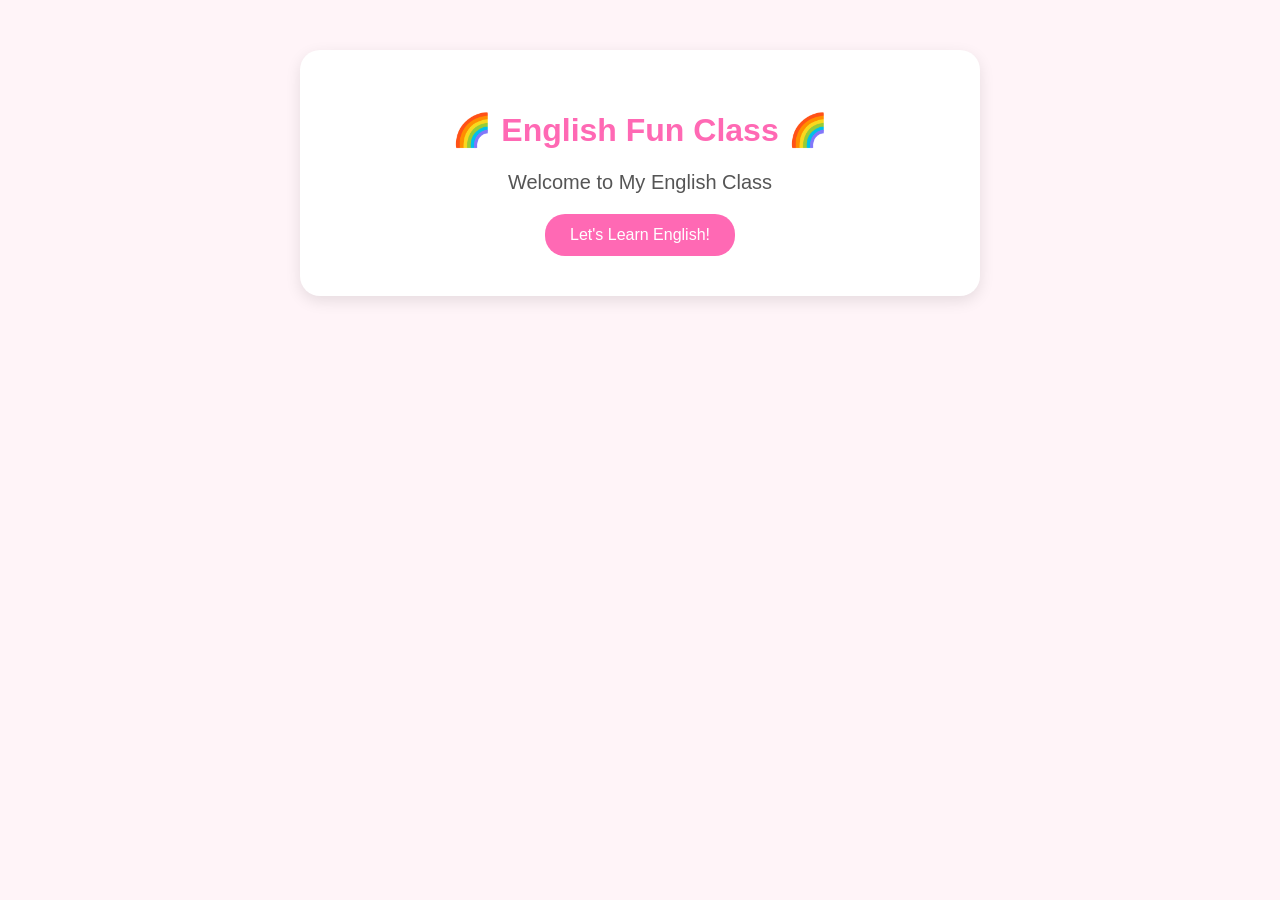
<file: index.html>
<!doctype html>
<html>
<head>
  <title>English is Fun with Me</title>
  <link rel="stylesheet" href="style.css">
</head>

<body>
  <div class="container">
    <h1>🌈 English Fun Class 🌈</h1>
    <p>Welcome to My English Class</p>
        <a href="materials.html">
      <button>Let's Learn English!</button>
    </a>
  </div>
</body>
</html>
</file>
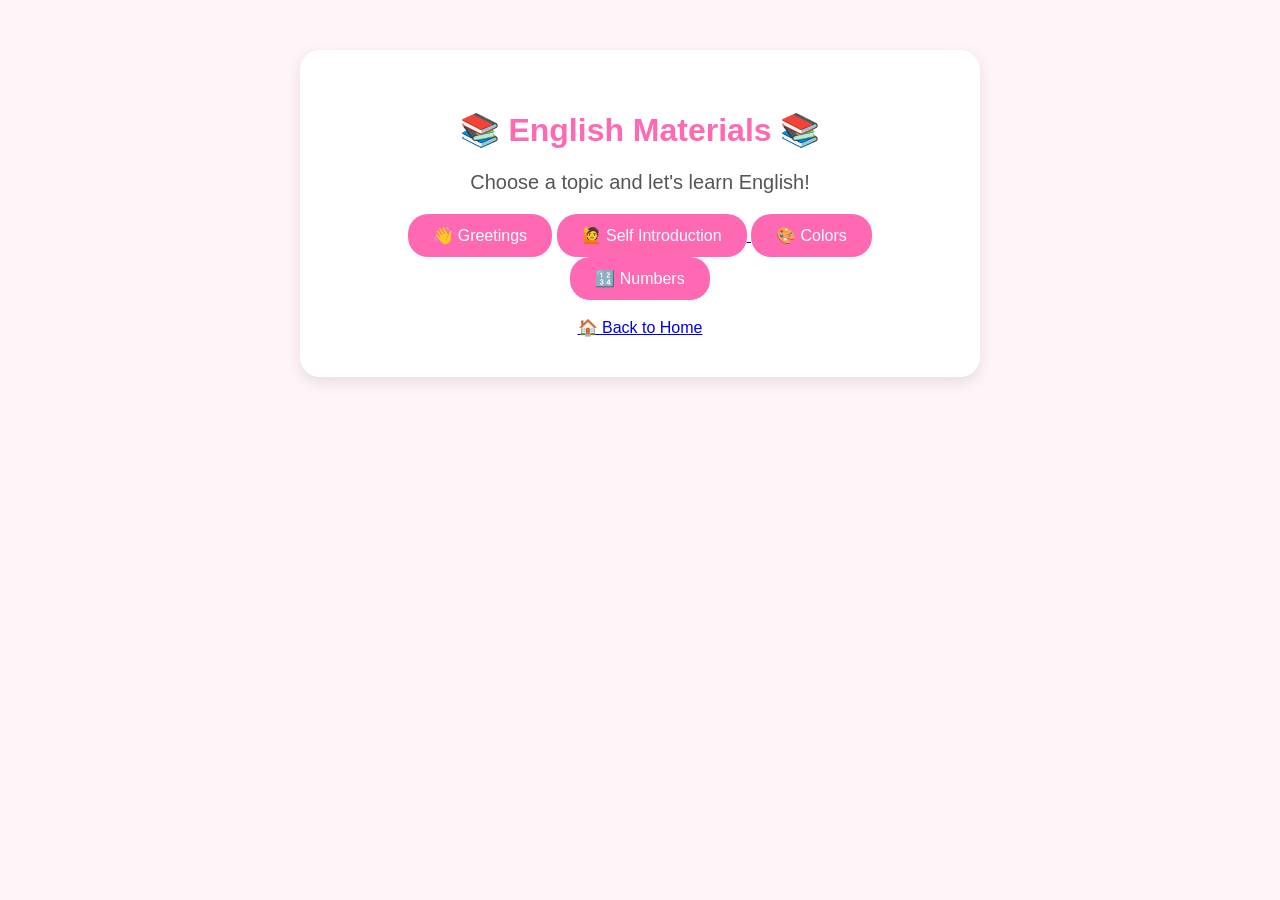
<file: materials.html>
<!doctype html>
<html>
<head>
  <title>English Materials</title>
  <link rel="stylesheet" href="style.css">
</head>
<body>
  <div class="container">
    <h1>📚 English Materials 📚</h1>
    <p>Choose a topic and let's learn English!</p>
    <button>👋 Greetings</button>
   <a href="self%20intro.html">
  <button>🙋 Self Introduction</button>
</a>
    <button>🎨 Colors</button>
    <button>🔢 Numbers</button>
    <br><br>
    <a href="index.html">🏠 Back to Home</a>
  </div>
</body>
</html>
</file>
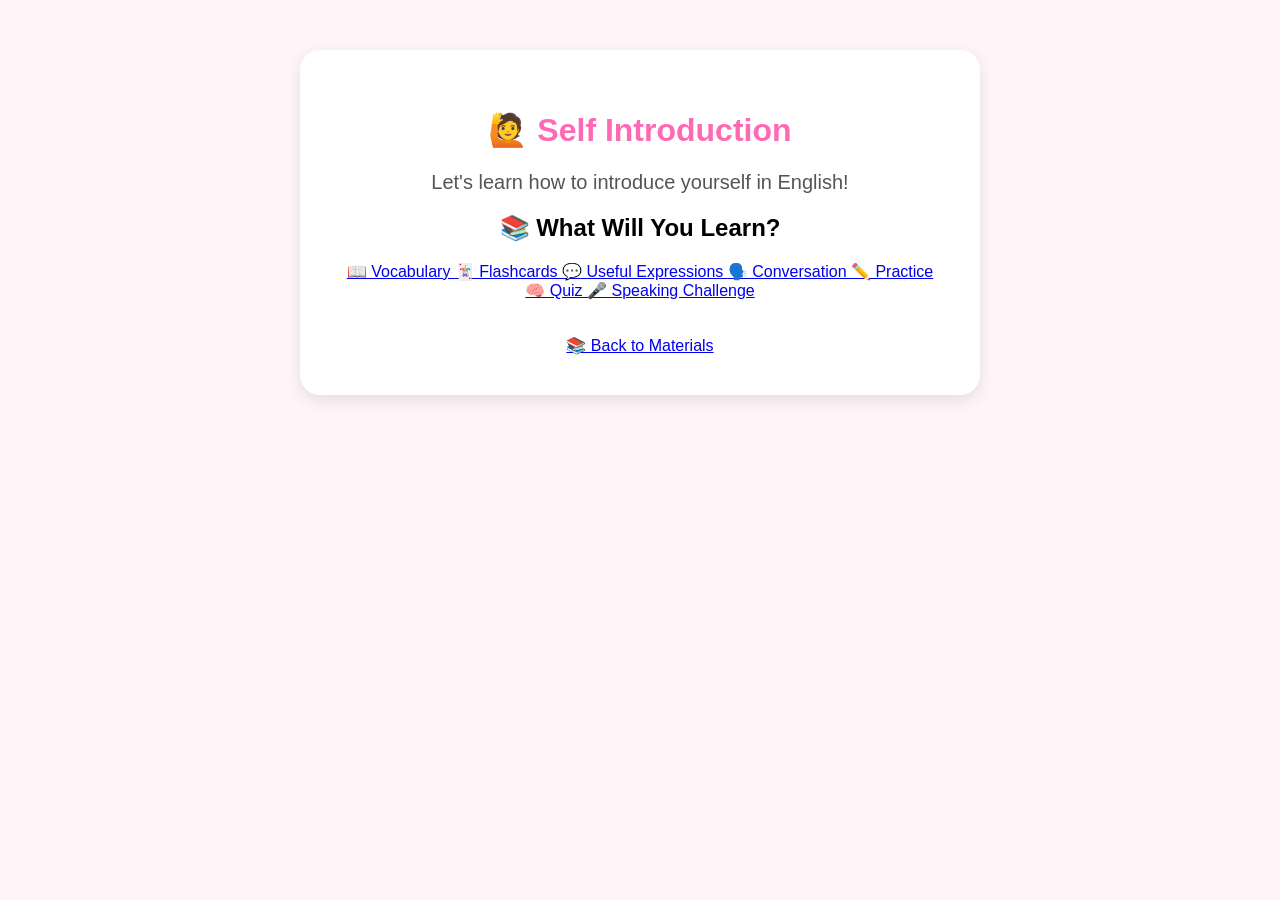
<file: self-introduction.html>
<!doctype html>
<html>

<head>
  <title>Self Introduction</title>
  <link rel="stylesheet" href="style.css">
</head>

<body>

  <div class="container">

    <h1>🙋 Self Introduction</h1>

    <p>Let's learn how to introduce yourself in English!</p>

    <h2>📚 What Will You Learn?</h2>

    <div class="lesson-menu">

      <a href="vocabulary.html">
        📖 Vocabulary
      </a>

      <a href="flashcards.html">
        🃏 Flashcards
      </a>

      <a href="expressions.html">
        💬 Useful Expressions
      </a>

      <a href="conversation.html">
        🗣️ Conversation
      </a>

      <a href="practice.html">
        ✏️ Practice
      </a>

      <a href="quiz.html">
        🧠 Quiz
      </a>

      <a href="speaking.html">
        🎤 Speaking Challenge
      </a>

    </div>

    <br><br>

    <a href="materials.html">
      📚 Back to Materials
    </a>

  </div>

</body>

</html>
</file>
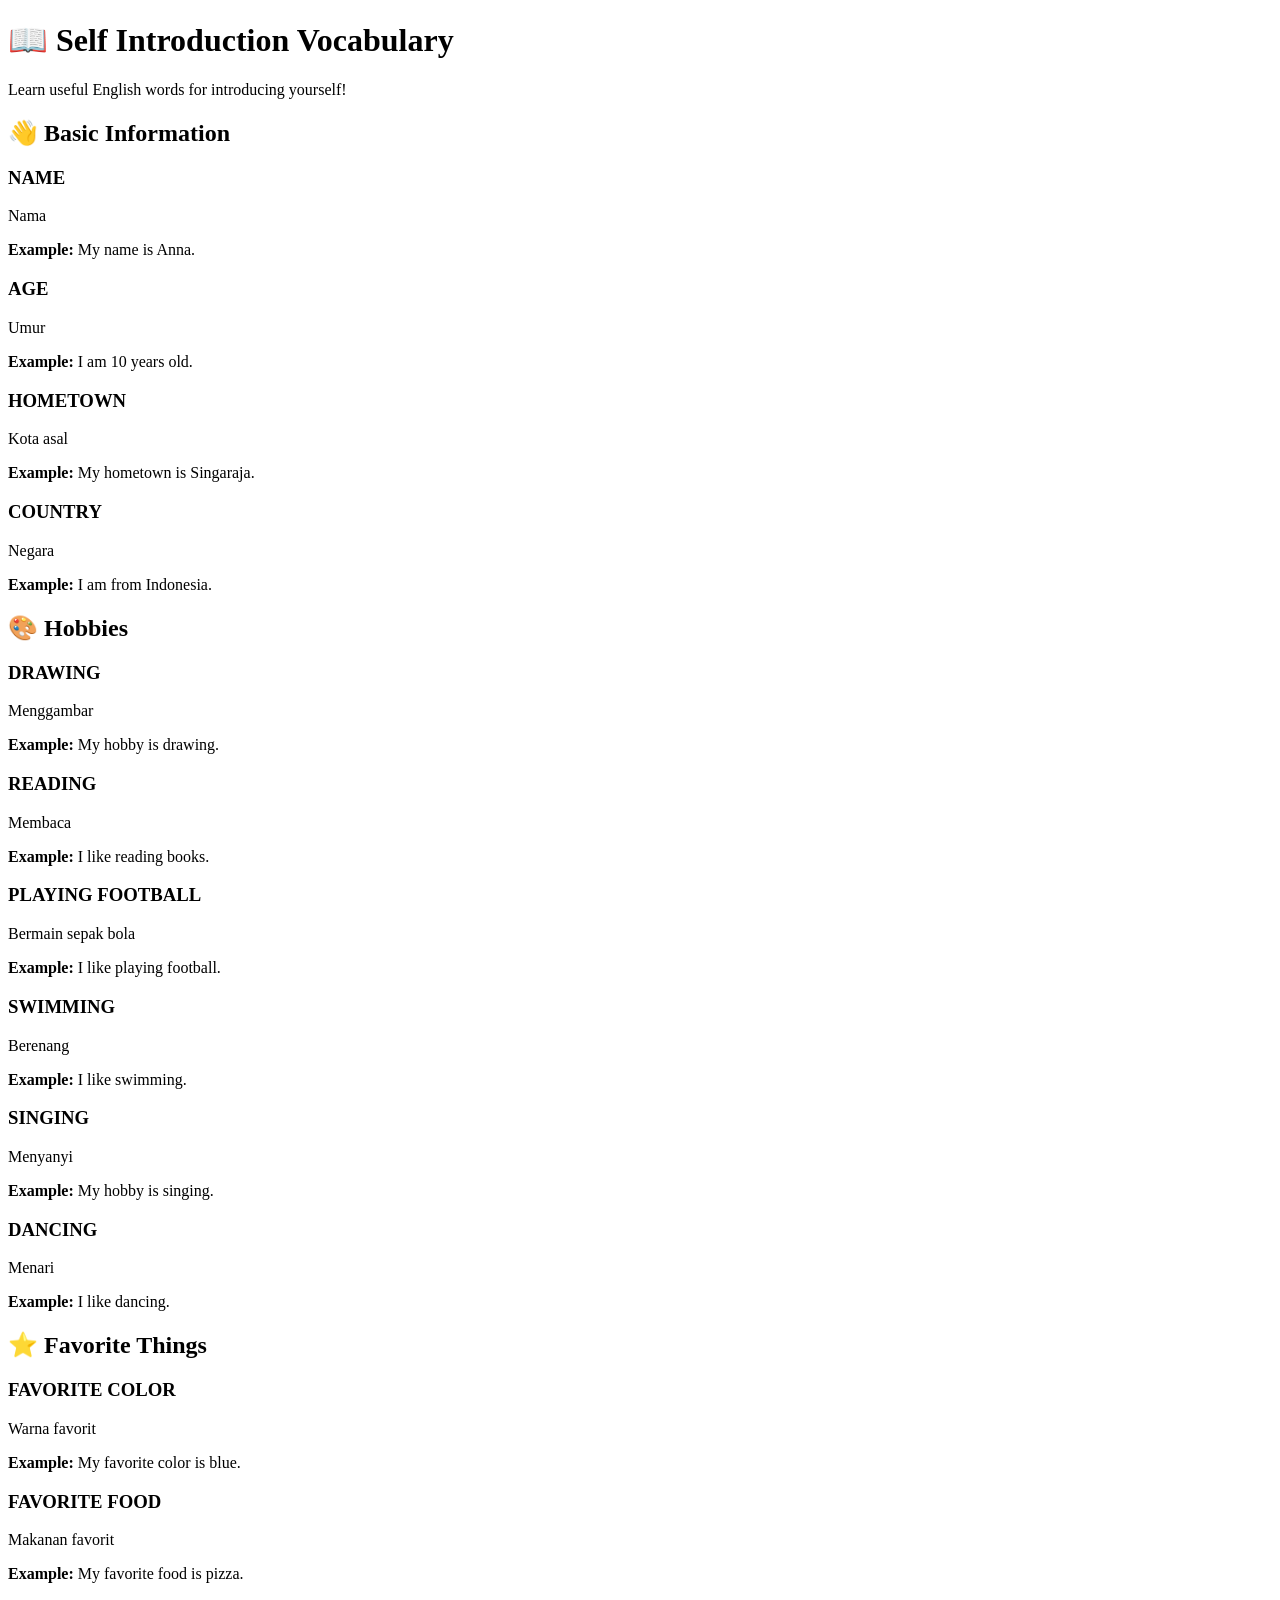
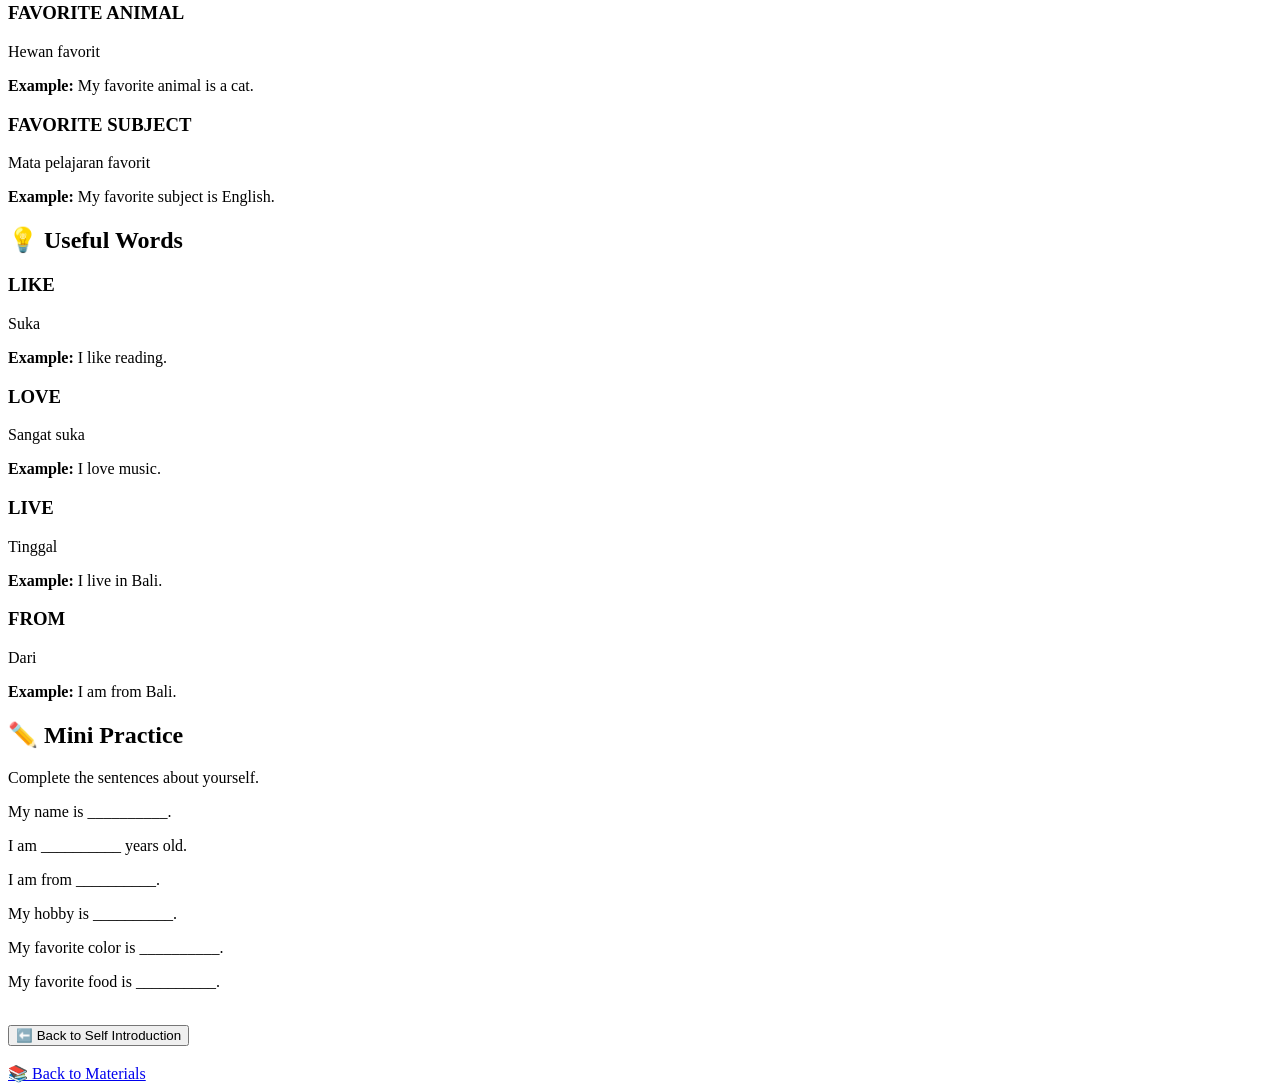
<file: vocabulary.html>
<!doctype html>
<html>
<head>
  <title>Self Introduction Vocabulary</title>
</head>
<body>
  <div class="container">
   <h1>📖 Self Introduction Vocabulary</h1>

    <p>
      Learn useful English words for introducing yourself!
    </p>


    <!-- BASIC INFORMATION -->

    <h2>👋 Basic Information</h2>

    <div class="vocabulary-list">

      <div class="vocab-card">
        <h3>NAME</h3>
        <p>Nama</p>
        <p><b>Example:</b> My name is Anna.</p>
      </div>

      <div class="vocab-card">
        <h3>AGE</h3>
        <p>Umur</p>
        <p><b>Example:</b> I am 10 years old.</p>
      </div>

      <div class="vocab-card">
        <h3>HOMETOWN</h3>
        <p>Kota asal</p>
        <p><b>Example:</b> My hometown is Singaraja.</p>
      </div>

      <div class="vocab-card">
        <h3>COUNTRY</h3>
        <p>Negara</p>
        <p><b>Example:</b> I am from Indonesia.</p>
      </div>

    </div>


    <!-- HOBBIES -->

    <h2>🎨 Hobbies</h2>

    <div class="vocabulary-list">

      <div class="vocab-card">
        <h3>DRAWING</h3>
        <p>Menggambar</p>
        <p><b>Example:</b> My hobby is drawing.</p>
      </div>

      <div class="vocab-card">
        <h3>READING</h3>
        <p>Membaca</p>
        <p><b>Example:</b> I like reading books.</p>
      </div>

      <div class="vocab-card">
        <h3>PLAYING FOOTBALL</h3>
        <p>Bermain sepak bola</p>
        <p><b>Example:</b> I like playing football.</p>
      </div>

      <div class="vocab-card">
        <h3>SWIMMING</h3>
        <p>Berenang</p>
        <p><b>Example:</b> I like swimming.</p>
      </div>

      <div class="vocab-card">
        <h3>SINGING</h3>
        <p>Menyanyi</p>
        <p><b>Example:</b> My hobby is singing.</p>
      </div>

      <div class="vocab-card">
        <h3>DANCING</h3>
        <p>Menari</p>
        <p><b>Example:</b> I like dancing.</p>
      </div>

    </div>


    <!-- FAVORITE THINGS -->

    <h2>⭐ Favorite Things</h2>

    <div class="vocabulary-list">

      <div class="vocab-card">
        <h3>FAVORITE COLOR</h3>
        <p>Warna favorit</p>
        <p><b>Example:</b> My favorite color is blue.</p>
      </div>

      <div class="vocab-card">
        <h3>FAVORITE FOOD</h3>
        <p>Makanan favorit</p>
        <p><b>Example:</b> My favorite food is pizza.</p>
      </div>

      <div class="vocab-card">
        <h3>FAVORITE ANIMAL</h3>
        <p>Hewan favorit</p>
        <p><b>Example:</b> My favorite animal is a cat.</p>
      </div>

      <div class="vocab-card">
        <h3>FAVORITE SUBJECT</h3>
        <p>Mata pelajaran favorit</p>
        <p><b>Example:</b> My favorite subject is English.</p>
      </div>

    </div>


    <!-- USEFUL WORDS -->

    <h2>💡 Useful Words</h2>

    <div class="vocabulary-list">

      <div class="vocab-card">
        <h3>LIKE</h3>
        <p>Suka</p>
        <p><b>Example:</b> I like reading.</p>
      </div>

      <div class="vocab-card">
        <h3>LOVE</h3>
        <p>Sangat suka</p>
        <p><b>Example:</b> I love music.</p>
      </div>

      <div class="vocab-card">
        <h3>LIVE</h3>
        <p>Tinggal</p>
        <p><b>Example:</b> I live in Bali.</p>
      </div>

      <div class="vocab-card">
        <h3>FROM</h3>
        <p>Dari</p>
        <p><b>Example:</b> I am from Bali.</p>
      </div>

    </div>


    <!-- MINI PRACTICE -->

    <h2>✏️ Mini Practice</h2>

    <p>Complete the sentences about yourself.</p>

    <div class="practice-box">

      <p>My name is __________.</p>

      <p>I am __________ years old.</p>

      <p>I am from __________.</p>

      <p>My hobby is __________.</p>

      <p>My favorite color is __________.</p>

      <p>My favorite food is __________.</p>

    </div>


    <br>

    <a href="self%20intro.html">
      <button>⬅️ Back to Self Introduction</button>
    </a>

    <br><br>

    <a href="materials.html">
      📚 Back to Materials
    </a>

  </div>
</body>
</html>
</file>
<file: style.css>
body {
  font-family: Arial, sans-serif;
  background-color: #fff4f8;
  text-align: center;
  margin: 0;
  padding: 50px;
}

.container {
  background-color: white;
  padding: 40px;
  border-radius: 20px;
  max-width: 600px;
  margin: auto;
  box-shadow: 0 5px 15px rgba(0, 0, 0, 0.1);
}

h1 {
  color: #ff69b4;
}

p {
  font-size: 20px;
  color: #555;
}

button {
  background-color: #ff69b4;
  color: white;
  border: none;
  padding: 12px 25px;
  border-radius: 20px;
  font-size: 16px;
  cursor: pointer;
}
</file>
